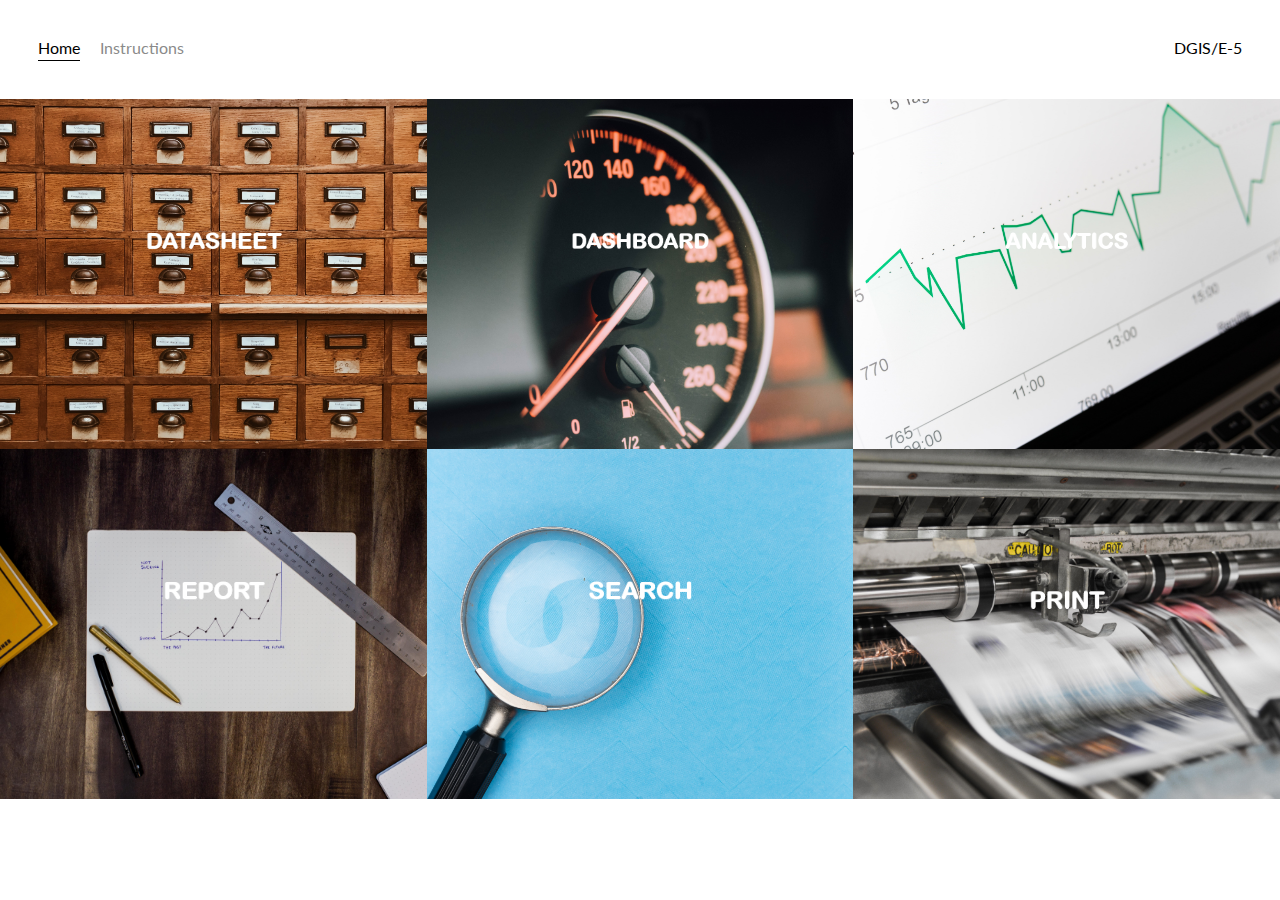
<file: index.html>
<!DOCTYPE html>
<html lang="en" dir="ltr">

<head>
  <meta charset="utf-8">
  <title>E-5 Budget</title>
  <link href="https://fonts.googleapis.com/css2?family=Lato&display=swap" rel="stylesheet">
  <link rel="stylesheet" href="styles.css">
</head>

<body>
  <div class="container">
    <div class="nav-wrapper">
        <div class="left-side">
            <div class="nav-link-wrapper active-nav-link">
              <a href="index.html">Home</a>
            </div>

            <div class="nav-link-wrapper">
                <a href="instr.html">Instructions</a>
            </div>
        </div>

        <div class="right-side">
            <div class="brand">
                <div>DGIS/E-5</div>
            </div>
        </div>
    </div>
    <div class="content-wrapper">
        <div class="portfolio-items-wrapper">

            <div class="portfolio-item-wrapper">
                <div class="portfolio-img-background" style="background-image:url(Images/Database.jpg)"></div>
                <div class="img-text-wrapper">
                  <div class="logo-wrapper">
                    <img src="Images/Logos/Datasheet.png" alt="" />
                  </div>

                  <div class="subtitle">
                      Click here to view database that contains data relating to various Financial Years!
                  </div>
                </div>
                </div>

                <div class="portfolio-item-wrapper">
                    <div class="portfolio-img-background" style="background-image:url(Images/Dashboard.jpg)"></div>
                    <div class="img-text-wrapper">
                      <div class="logo-wrapper">
                        <img src="Images/Logos/Dashboard.png" alt="" />
                      </div>

                      <div class="subtitle">
                          Click here to view Dashboard to get an overall view of the state of Funds!
                      </div>
                    </div>
                    </div>

                    <div class="portfolio-item-wrapper">
                        <div class="portfolio-img-background" style="background-image:url(Images/Analytics.jpg)"></div>
                        <div class="img-text-wrapper">
                          <div class="logo-wrapper">
                            <img src="Images/Logos/Analytics.png" alt="" />
                          </div>

                          <div class="subtitle">
                              Click here to view analysis of the collated data!
                          </div>
                        </div>
                        </div>

                        <div class="portfolio-item-wrapper">
                            <div class="portfolio-img-background" style="background-image:url(Images/Report.jpg)"></div>
                            <div class="img-text-wrapper">
                              <div class="logo-wrapper">
                                <img src="Images/Logos/Report.png" alt="" />
                              </div>

                              <div class="subtitle">
                                  Click here to generate and download various Reports!
                              </div>
                            </div>
                            </div>


                            <div class="portfolio-item-wrapper">
                                <div class="portfolio-img-background" style="background-image:url(Images/search.jpg)"></div>
                                <div class="img-text-wrapper">
                                  <div class="logo-wrapper">
                                    <img src="Images/Logos/Search.png" alt="" />
                                  </div>

                                  <div class="subtitle">
                                      Click here to search the database for specific value derived data!
                                  </div>
                                </div>
                                </div>

                                <div class="portfolio-item-wrapper">
                                    <div class="portfolio-img-background" style="background-image:url(Images/Print.jpg)"></div>
                                    <div class="img-text-wrapper">
                                      <div class="logo-wrapper">
                                        <img src="Images/Logos/Print.png" alt="" />
                                      </div>

                                      <div class="subtitle">
                                          Click here to view and print selected reports!
                                      </div>
                                    </div>
                                    </div>
                  </div>
            </div>

        </div>




</body>
<script type="text/javascript">
    const portfolioItems = document.querySelectorAll('.portfolio-item-wrapper')

    portfolioItems.forEach(portfolioItem => {
        portfolioItem.addEventListener('mouseover', () => {
            portfolioItem.childNodes[1].classList.add('img-darken');
        })

        portfolioItem.addEventListener('mouseout', () => {
            portfolioItem.childNodes[1].classList.remove('img-darken');
          })
    }
    )
</script>
</html>
</file>
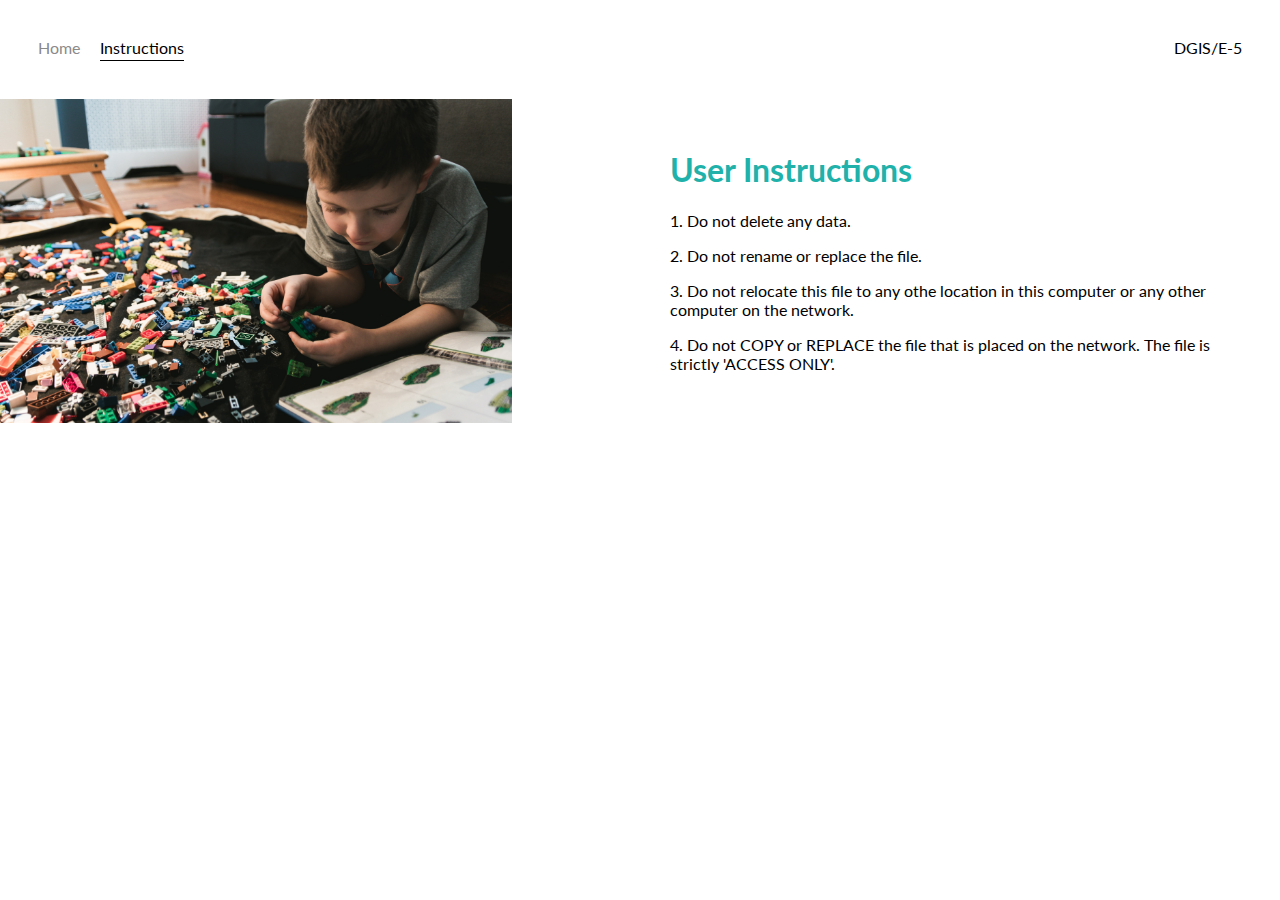
<file: instr.html>
<!DOCTYPE html>
<html lang="en" dir="ltr">

<head>
  <meta charset="utf-8">
  <title>Home</title>
  <link href="https://fonts.googleapis.com/css2?family=Lato&display=swap" rel="stylesheet">
  <link rel="stylesheet" href="styles.css">
</head>

<body>
  <div class="container">
    <div class="nav-wrapper">
        <div class="left-side">
            <div class="nav-link-wrapper">
              <a href="index.html">Home</a>
            </div>

            <div class="nav-link-wrapper active-nav-link">
                <a href="instr.html">Instructions</a>
            </div>
        </div>

        <div class="right-side">
            <div class="brand">
                <div>DGIS/E-5</div>
            </div>
        </div>
    </div>
      <div class="content-wrapper">
            <div class="two-column-wrapper">
                <div class="instruction-image-wrapper">
                    <img src="Images/Instruction.jpg" alt="">
                </div>

                <div class="instruction-content-wrapper">
                  <h1>User Instructions</h1>

                  <p>1. Do not delete any data.</p>
                  <p>2. Do not rename or replace the file.</p>
                  <p>3. Do not relocate this file to any othe location in this computer or any other computer on the network. </p>
                  <p>4. Do not COPY or REPLACE the file that is placed on the network. The file is strictly 'ACCESS ONLY'.</p>




                </div>
            </div>
      </div>
  </div>





</body>

</html>
</file>
<file: styles.css>
/* Master styles */

body {
    font-family: "Lato",sans-serif;
    margin: 0px;
}

.container {
      display: grid;
      grid-template-columns: 1fr;
}

/* Nav styles */
.nav-wrapper {
  display: flex;
  justify-content: space-between;
  padding: 38px;
}

.left-side {
  display: flex;
}


.nav-wrapper > .left-side > div {
  margin-right: 20px;
  font-size: 1em;
}


.nav-link-wrapper {
    height: 22px;
    border-bottom: 1px solid transparent;
    transition: border-bottom 0.5s;
}

.nav-link-wrapper a {
    color: #8a8a8a;
    text-decoration: none;
    transition: color 0.5s;
}


.nav-link-wrapper:hover {
    border-bottom: 1px solid black;
}

.nav-link-wrapper a:hover {
    color: black;
}

.active-nav-link {
    border-bottom: 1px solid black;
}

.active-nav-link a {
    color: black !important;
}
/* Portfolio styles */

.portfolio-items-wrapper {
    display: grid;
    grid-template-columns: 1fr 1fr 1fr;
}


.portfolio-item-wrapper {
    position: relative;
}


.portfolio-img-background {
    height: 350px;
    width: 100%;
    background-size: cover;
    background-position: center;
    background-repeat: no-repeat;

}

.img-text-wrapper {
    position: absolute;
    top: 0;
    display: flex;
    flex-direction: column;
    justify-content: center;
    align-items: center;
    height: 100%;
    text-align: center;
    padding-left: 50px;
    padding-right: 50px;
}


.logo-wrapper img {
    width: 50%;
    margin-bottom: 20px;

}

.img-text-wrapper .subtitle{
    transition: 1s;
    font-weight: 600;
    color: transparent;
}
.img-text-wrapper:hover .subtitle {
    font-weight: 600;
    color: lightseagreen;
}


.img-darken {
    transition: 1s;
    filter: brightness(10%);
}


/* Instr Page Styles */
.two-column-wrapper {
    display: grid;
    grid-template-columns: 1fr 1fr;
}

.instruction-image-wrapper img {
  width: 80%;
}


.instruction-content-wrapper {
    padding: 30px;
}

.instruction-content-wrapper h1 {
    color: lightseagreen;
}
</file>
